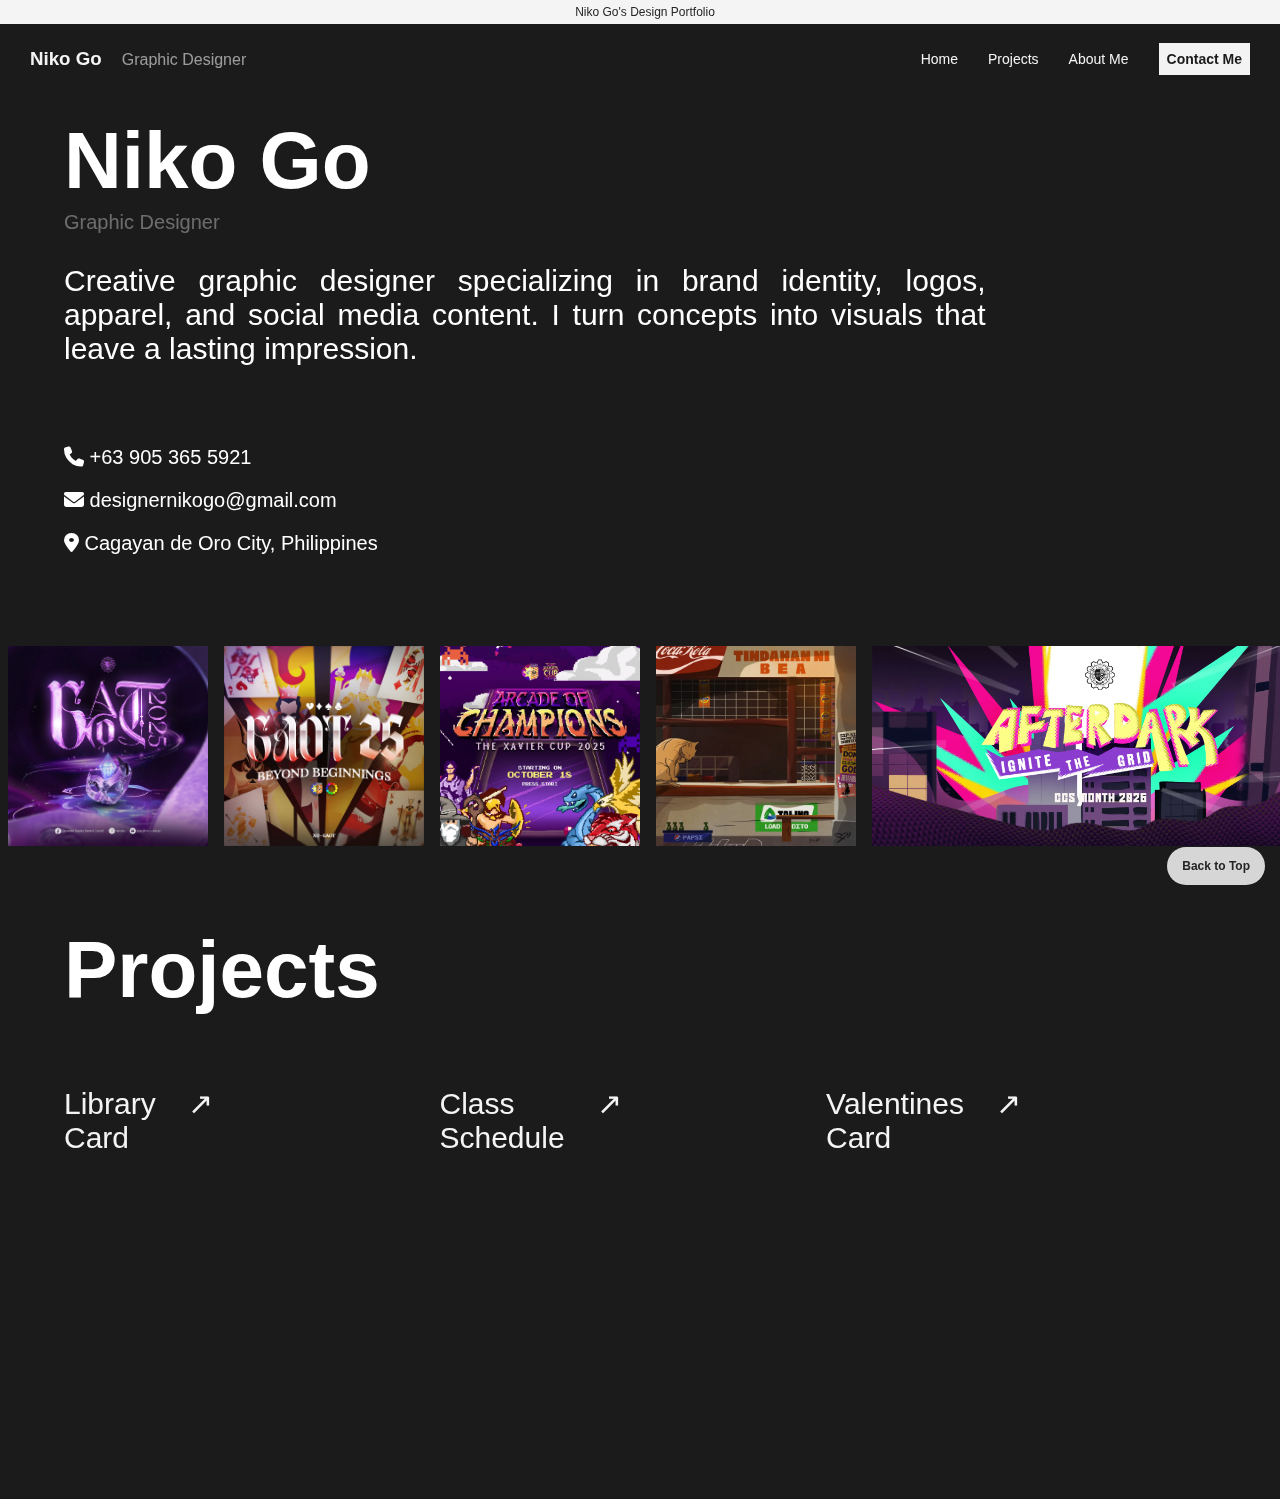
<file: index.html>
<!DOCTYPE html>
<html lang="en">
<head>
    <meta charset="UTF-8">
    <meta name="viewport" content="width=device-width, initial-scale=1.0">
    <title>Niko Go | Portfolio</title>
    <link rel="stylesheet" href="indecss.css">
    <link rel="stylesheet" href="https://cdnjs.cloudflare.com/ajax/libs/font-awesome/6.5.1/css/all.min.css">
</head>

<body>

    <nav class="navbar">

        <p class="title"> Niko Go's Design Portfolio </p>

        <div class="nav-row">
            <div class="brand">
                <h3 class="name"> Niko Go </h3>
                <p class = "designer"> Graphic Designer </p>
            </div>
            

            <ul class="navoptions">
                <li><a href="#content" class="home">Home</a></li>
                <li><a href="#projects" class="projects">Projects</a></li>
                <li><a href="idindex.html"  class="about">About Me</a></li>
                <li><a href="mailto:designernikogo@gmail.com" class="contact">Contact Me</a></li>
            </ul>
        </div>
    </nav>

    <main id="content" class="content">
        <h1>Niko Go</h1>

        <p class="gd">Graphic Designer</p>

        <p class="desc">Creative graphic designer specializing in brand identity, logos, apparel, and social media content. I turn concepts into
        visuals that leave a lasting impression.</p>

        <ul class="socials">
            <li>
                <i class="fa-solid fa-phone"></i>
                +63 905 365 5921
            </li>
            <li>
                <i class="fa-solid fa-envelope"></i>
                designernikogo@gmail.com
            </li>
            <li>
                <i class="fa-solid fa-location-dot"></i>
                Cagayan de Oro City, Philippines
            </li>
        </ul>
    </main>

    <aside class="marquee-container">
        <div class="marquee-content">
            <img src="Projects/GAOT 2.webp" alt="1">
            <img src="Projects/GAOT.webp" alt="2">
            <img src="Projects/TXC.webp" alt="3">
            <img src="Projects/MAGIS ASSEMBLY.webp" alt="4">
            <img src="Projects/CCS MONTH HEADER.webp" alt="5">
            <img src="Projects/1 Cover.webp" alt="6">
            <img src="Projects/COVER PHOTO.webp" alt="7">
            <img src="Projects/CSG LOGO PFP.webp" alt="8">
        </div>
    </aside>

    <div id= "projects"  class="prjcts">
        <h1 class="prjcts_title"> Projects </h1>

        <ul class="prjects_ul">
            <li><a href="idindex.html" class="prjcts_librarycard"> Library Card </a></li>

            <p class="librarycard_desc"> A personal “about me” webpage designed like a digital library card, showcasing my profile,
                skills, and background in a
                clean and creative layout.</p>

            <li><a href="schedindex.html" class="prjcts_schedule"> Class Schedule </a></li>

            <p class="schedule_desc">A responsive class schedule built without using tables, demonstrating structured layout design
                using modern CSS techniques.</p>

            <li><a href="valentinescard.html" class="prjcts_valentinescard"> Valentines Card </a></li>

            <p class="valcard_desc">A simple interactive digital Valentine’s card featuring creative design, thoughtful styling, and a touch of animation
            for a heartfelt experience.</p>
        </ul>

    </div>

    <div class="empty"></div>

    <div id="back" class="backtotop"> <a href="#content">
        <p> Back to Top </p>
    </a></div>

</body>
<script src="indexjs.js"> </script>

</html>
</file>
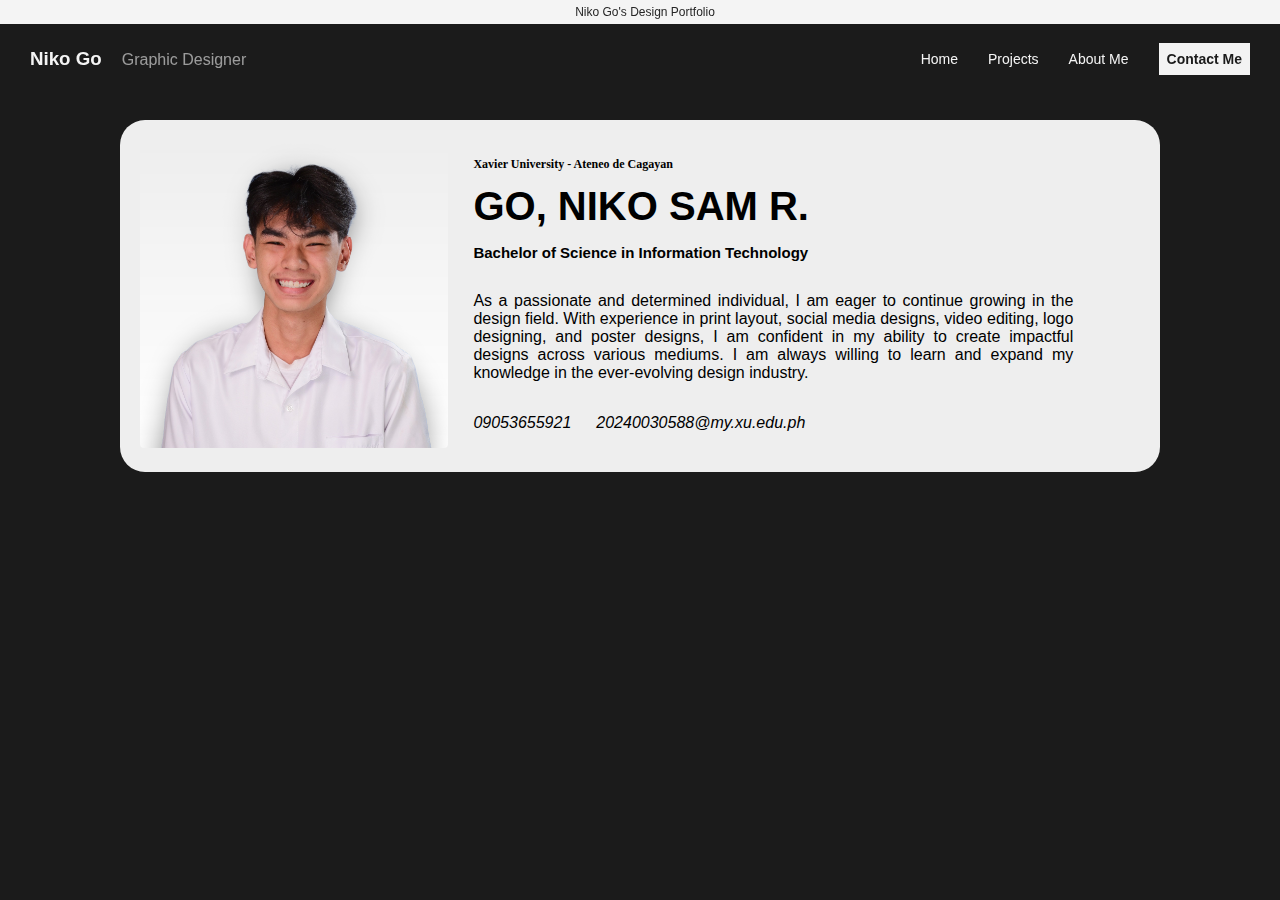
<file: idindex.html>
<!DOCTYPE html>
<html lang="en">

<head>
    <meta charset="UTF-8">
    <meta name="viewport" content="width=device-width, initial-scale=1.0">
    <link rel="stylesheet" href="idstyle.css">
</head>

<body>

    <nav class="navbar">
    
        <p class="title"> Niko Go's Design Portfolio </p>
    
        <div class="nav-row">
            <div class="brand">
                <h3 class="name"> Niko Go </h3>
                <p class="designer"> Graphic Designer </p>
            </div>
    
    
            <ul class="navoptions">
                <li><a href="index.html" class="home">Home</a></li>
                <li><a href="index.html#projects" class="projects">Projects</a></li>
                <li><a href="idindex.html" class="about">About Me</a></li>
                <li><a href="#" class="contact">Contact Me</a></li>
            </ul>
        </div>
    </nav>

    <main class="container">
        <div class="pic">
            <img src="2x2 Pic.png" alt="Student Photo">
        </div>

        <div class="info">
            <h3 class="XU">Xavier University - Ateneo de Cagayan</h3>
            <h1 class="Name">GO, NIKO SAM R.</h1>
            <h3 class="course">Bachelor of Science in Information Technology</h3>
            <p class="desc">
                As a passionate and determined individual, I am eager to continue growing in the design field. With experience in print
                layout, social media designs, video editing, logo designing, and poster designs, I am confident in my ability to create
                impactful designs across various mediums. I am always willing to learn and expand my knowledge in the ever-evolving
                design industry.
            </p>
            <div class="deets">            
                <p class="number"><i>09053655921</i></p>
                <p class="email"><i>20240030588@my.xu.edu.ph</i></p>
            </div>

        </div>
    </main>

</body>

<script>
         let lastScrollTop = 0;
            const navbar = document.querySelector(".navbar");
            const back = document.querySelector(".backtotop");

            window.addEventListener("scroll", function () {
                let currentScroll = window.pageYOffset || document.documentElement.scrollTop;

                if (currentScroll > lastScrollTop) {
                    navbar.classList.add("hide");
                    back.classList.remove("hide");
                } else {
                    navbar.classList.remove("hide");
                    back.classList.add("hide");
                }

                lastScrollTop = currentScroll <= 0 ? 0 : currentScroll;
            });
</script>

</html>
</file>
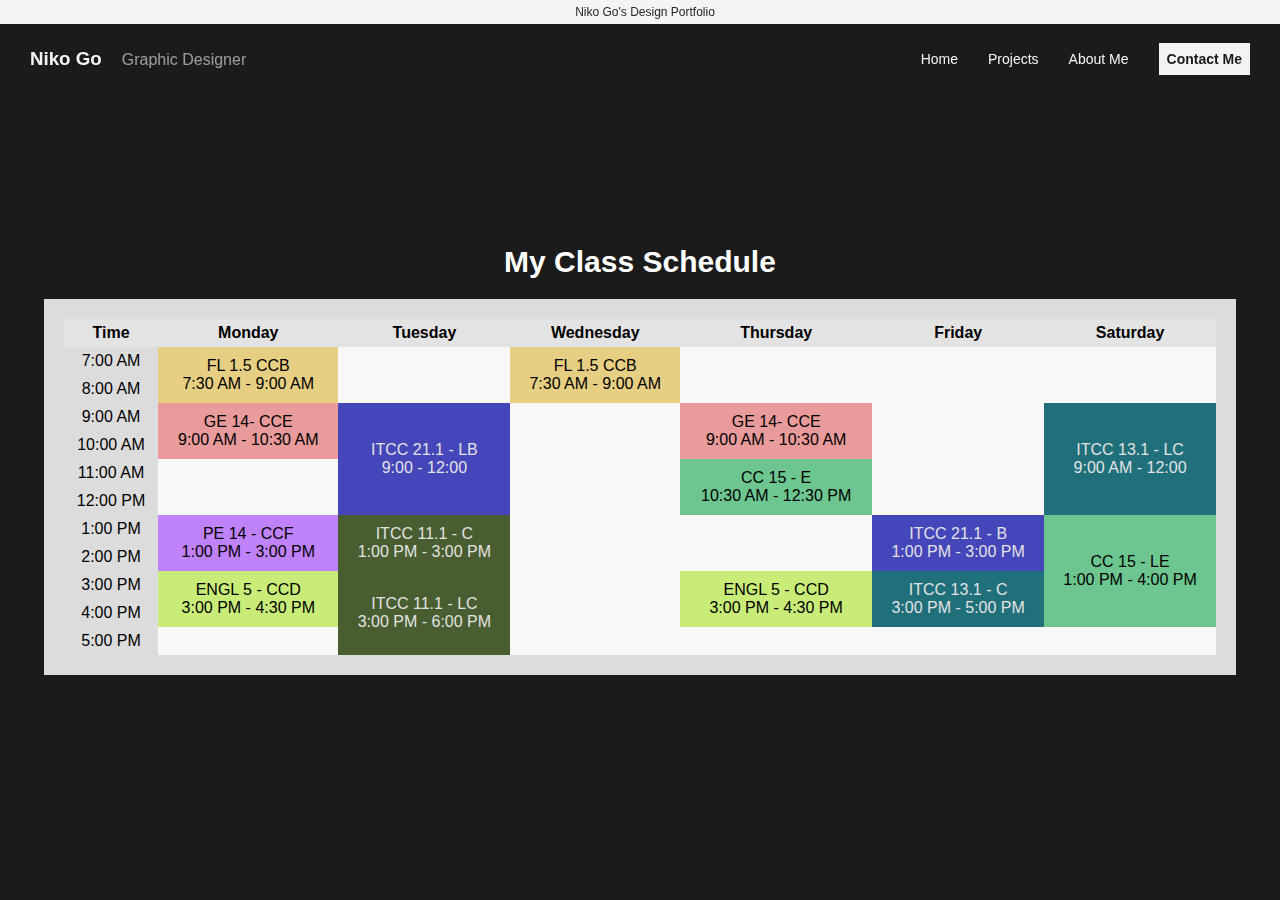
<file: schedindex.html>
<!DOCTYPE html>
<html lang="en">
<head>
    <meta charset="UTF-8">
    <meta name="viewport" content="width=device-width, initial-scale=1.0">
    
    <title>My Class Schedule</title>
    <link rel="stylesheet" href="style.css">

</head>


<body>

    <nav class="navbar">
    
        <p class="title"> Niko Go's Design Portfolio </p>
    
        <div class="nav-row">
            <div class="brand">
                <h3 class="name"> Niko Go </h3>
                <p class="designer"> Graphic Designer </p>
            </div>
    
    
            <ul class="navoptions">
                <li><a href="index.html" class="home">Home</a></li>
                <li><a href="index.html#projects" class="projects">Projects</a></li>
                <li><a href="idindex.html" class="about">About Me</a></li>
                <li><a href="#" class="contact">Contact Me</a></li>
            </ul>
        </div>
    </nav>
    
    <h1 class="myclasssched">My Class Schedule</h1>
    <div class="container"> 
        <table class="table">
            <tr>
                <th>Time</th>
                <th>Monday</th>
                <th>Tuesday</th>
                <th>Wednesday</th>
                <th>Thursday</th>
                <th>Friday</th>
                <th>Saturday</th>
            </tr>
            <tr>
                <td>7:00 AM</td>
                <td rowspan="2" class="FL">FL 1.5 CCB <br> 7:30 AM - 9:00 AM</td>
                <td class="empty"></td>
                <td rowspan="2" class="FL">FL 1.5 CCB <br> 7:30 AM - 9:00 AM</td>
                <td class="empty"></td>
                <td class="empty"></td>
                <td class="empty"></td>
            </tr>
            <tr>
                <td>8:00 AM</td>
                <td class="empty"></td>
                <td class="empty"></td>
                <td class="empty"></td>
                <td class="empty"></td>
            </tr>
            <tr>
                <td>9:00 AM</td>
                <td rowspan="2"class="GE14">GE 14- CCE <br> 9:00 AM - 10:30 AM</td>
                <td rowspan="4"class="ITCC21">ITCC 21.1 - LB <br> 9:00 - 12:00</td>
                <td class="empty"></td>
                <td rowspan="2"class="GE14">GE 14- CCE <br> 9:00 AM - 10:30 AM</td>
                <td class="empty"></td>
                <td rowspan="4"class="ITCC13">ITCC 13.1 - LC <br> 9:00 AM - 12:00</td>
            </tr>
            <tr>
                <td>10:00 AM</td>
                <td class="empty"></td>
                <td class="empty"></td>
            </tr>
            <tr>
                <td>11:00 AM</td>
                <td class="empty"></td>
                <td class="empty"></td>
                <td rowspan="2"class="CC15"> CC 15 - E <br> 10:30 AM - 12:30 PM</td>
                <td class="empty"></td>
            </tr>
            <tr>
                <td>12:00 PM</td>
                <td class="empty"></td>
                <td class="empty"></td>
                <td class="empty"></td>
            </tr>
            <tr>
                <td>1:00 PM</td>
                <td rowspan="2" class="PE"> PE 14 - CCF <br> 1:00 PM - 3:00 PM</td>
                <td rowspan="2"class="ITCC11"> ITCC 11.1 - C <br> 1:00 PM - 3:00 PM</td>
                <td class="empty"></td>
                <td class="empty"></td>
                <td rowspan="2"class="ITCC21"> ITCC 21.1 - B <br> 1:00 PM - 3:00 PM</td>
                <td rowspan="4"class="CC15"> CC 15 - LE <br> 1:00 PM - 4:00 PM</td>
            </tr>
            <tr>
                <td>2:00 PM</td>
                <td class="empty"></td>
                <td class="empty"></td>
            </tr>
            <tr>
                <td>3:00 PM</td>
                <td rowspan="2"class="ENGL5"> ENGL 5 - CCD <br> 3:00 PM - 4:30 PM</td>
                <td rowspan="3"class="ITCC11"> ITCC 11.1 - LC <br> 3:00 PM - 6:00 PM</td>
                <td class="empty"></td>
                <td rowspan="2"class="ENGL5"> ENGL 5 - CCD <br> 3:00 PM - 4:30 PM</td>
                <td rowspan="2"class="ITCC13"> ITCC 13.1 - C  <br> 3:00 PM - 5:00 PM</td>
            </tr>
            <tr>
                <td>4:00 PM</td>
                <td class="empty"></td>
            </tr>
            <tr>
                <td>5:00 PM</td>
                <td class="empty"></td>
                <td class="empty"></td>
                <td class="empty"></td>
                <td class="empty"></td>
                <td class="empty"></td>
            </tr>
        </table>

    </div>
</body>


</html>
</file>
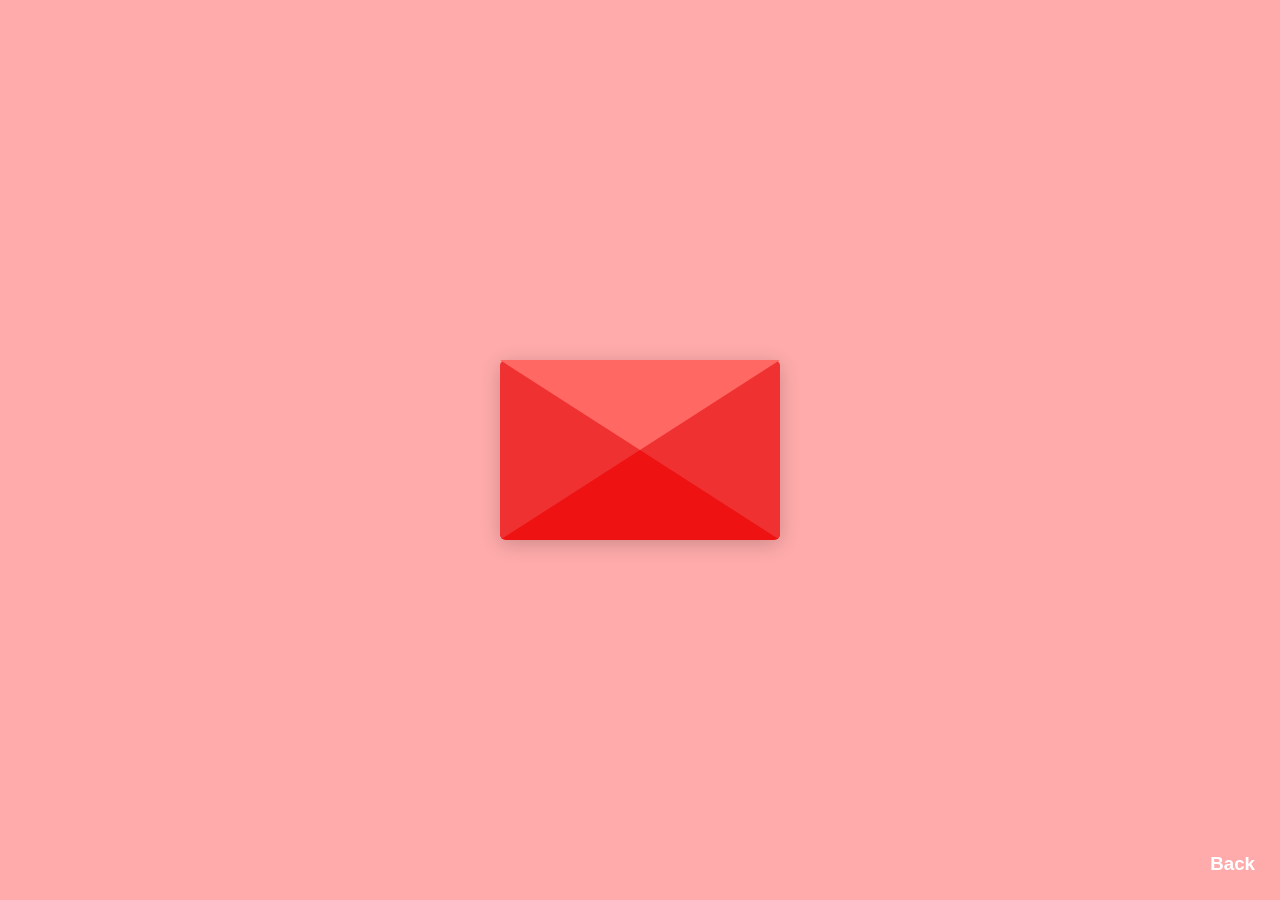
<file: valentinescard.html>
<!DOCTYPE html>
<html lang="en">

<head>
    <meta charset="UTF-8">
    <meta name="viewport" content="width=device-width, initial-scale=1.0">
    <link rel="stylesheet" href="valentinescard.css">
    <title>Happy Valentines!</title>
</head>

<body>
    <div class="container">
        <div class="envelope-wrapper" id="wrapper">
            <div id="envelope">
                <div class="front flap"></div>
                <div class="front pocket"></div>
            </div>
        </div>

        <div class="message" id="valentineMessage">
            <h2>Happy Valentine's Day!</h2>
            <p>I was thinking about everything we’ve been through lately, and it hit me how much I’ve come to rely on
                you. You aren’t just someone I love; you’re the person who makes the good days better and the hard days
                actually manageable. Thank you for being my constant, my confidant, and my favorite place to come home
                to. Happy Valentine’s Day—I can't wait for all the chapters we haven't written yet <br><br> - Niko Go
            </p>
        </div>
    </div>

    <h3> <a href="index.html"> Back </a> </h3>
</body>
<script src="valentinescard.js"></script>

</html>
</file>
<file: indecss.css>
html{
    scroll-behavior: smooth;
}

body {
    margin: 0;
    width: 100%;
    min-height: 100vh;
    font-family: Helvetica, sans-serif;
    background-color: rgb(27, 27, 27);
    display: flex;
    flex-direction: column;
    align-items: center;
    justify-content: flex-start;
    overflow-x: hidden;
}

.navbar {
    position: fixed;
    top: 0;
    width: 100%;
    display: flex;
    flex-direction: column;
    padding: 0 30px;
    z-index: 999;
    transition: transform 0.3s ease-in-out;
}

.nav-row{
    display: flex;
    justify-content: space-between;
    align-items: center;
    padding: 0 30px;
}

.navoptions, a{
    text-decoration: none;
    align-items: baseline;
    display: flex;
    list-style: none;
    gap: 30px;
    color: rgb(244, 244, 244);
}

.navbar ul li {
    font-size: 14px;
    cursor: pointer;
    white-space: nowrap;
}

.contact{
    color: rgb(27, 27, 27);
    font-weight: bold;
    background-color: rgb(243, 243, 243);
    padding: 8px 8px 8px 8px;
}

.contact:hover{
    color: rgb(243, 243, 243);
    background-color: rgb(86, 86, 86);
}

.navbar ul li:not(.contact) a:hover{
    color: rgb(126, 126, 126);
}


.brand{
    gap: 20px;
    align-items: baseline;
    display: flex;
}

.name {
    color: rgb(244, 244, 244);
    padding: 5px 0;
}

.designer {
    color: rgba(245, 245, 245, 0.59);
}

.title {
    margin: 0;
    padding: 5px;
    text-align: center;
    width: 100%;
    font-size: 12px;
    color: rgb(37, 37, 37);
    background-color: rgb(244, 244, 244);
}

.navbar.hide {
    transform: translateY(-100%);
}

.marquee-container {
    width: 100%;
    overflow-x: auto;
    overflow-y: hidden;
    scrollbar-width: none;
    cursor: grab;
    user-select: none;
}

.marquee-container:active {
    cursor: grabbing;   
}

.marquee-content {
    display: flex;
    width: max-content;
    flex-wrap: nowrap;
}

.marquee-content img {
    height: 200px;
    margin: 25px 8px;
    z-index: -1;
}

.content{
    width: 90%;
}

.content h1{
    margin-top: 10%;
    font-size: 80px;
    color: white;
}

.gd{
    margin-top: -50px;
    font-size: 20px;
    color: rgba(255, 255, 255, 0.355);
}

.desc{
    text-align: justify;
    font-style: normal;
    font-size: 30px;
    color: white;
    padding-left: 0;
    padding-right: 20%;
}

.socials {
    padding: 50px 0;
    list-style: none;
    display: flex;
    gap: 20px;
    flex-direction: column;
    color: white;
}

.socials li{
    font-size: 20px;
}

.prjcts {
    display: flex;
    flex-wrap: nowrap;
    flex-direction: column;
    width: 90%;
    align-items: start;
}

.prjcts_title {
    color: white;
    font-size: 80px;
}

.prjcts ul {
    width: 100%;
    display: flex;
    list-style: none;
    align-items: start;
    padding: 0;
    gap: 25px;
    justify-content: space-between;
    color: white;
}

.prjcts a{
    font-size: 30px;
    transition: 0.3s ease-in-out;
}

.prjcts_librarycard:hover {
    color: rgb(255, 230, 119);
    transition: 0.3s ease-in-out;
    font-size: 50px;
    opacity: 1;
}

.prjects_ul li:hover+.librarycard_desc {
    opacity: 1;
}

.librarycard_desc {
    opacity: 0;
    font-size: 20px;
    transition: opacity 0.3s ease-in-out;
}

.prjcts_schedule:hover {
    color: rgb(255, 230, 119);
    transition: 0.3s ease-in-out;
    font-size: 50px;
    opacity: 1;
}

.prjects_ul li:hover+.schedule_desc {
    opacity: 1;
}

.schedule_desc {
    opacity: 0;
    font-size: 20px;
    transition: opacity 0.3s ease-in-out;
}

.prjcts_valentinescard:hover {
    color: rgb(255, 230, 119);
    transition: 0.3s ease-in-out;
    font-size: 50px;
    opacity: 1;
}

.prjects_ul li:hover+.valcard_desc {
    opacity: 1;
}

.valcard_desc {
    opacity: 0;
    font-size: 20px;
    transition: opacity 0.3s ease-in-out;
}

.prjcts_librarycard:after {
    content: "↗";
    margin-left: 2px;
    display: inline-block;
}

.prjcts_schedule:after {
    content: "↗";
    margin-left: 2px;
    display: inline-block;
}

.prjcts_valentinescard:after {
    content: "↗";
    margin-left: 2px;
    display: inline-block;
}

.empty {
    width: 90%;
    height: 150px;
}

.backtotop{
    display: flex;
    justify-content: center;
    width: fit-content;
    position: fixed;
    color: rgb(37, 37, 37);
    background-color: rgba(255, 255, 255, 0.823);
    bottom: 15px;
    right: 15px;
    border-radius: 25px;
    transition: transform 0.3s ease-in-out;
}

.backtotop{
    color: rgb(37, 37, 37);
    font-weight: bold;
    font-size: 12px;
    padding: 0px 15px 0 15px;
}

.backtotop p{
    color: rgb(37, 37, 37);
}

.backtotop.hide{
    transform: translateY(150%);
}


@media (max-width: 768px) {

    .name {
        display: none;
        padding: 0;
        font-size: 20px;
        flex-wrap: nowrap;
    }

    .designer {
        display: none;
    }

     .navbar {
        top: 0;
        width: 100%;
        flex-direction: column;
        padding: 0;
    }

    .nav-row {
        display: flex;
        justify-content: center;
        align-items: center;
        padding: 0 15px;
        width: 100%;
    }

    .navoptions {
        padding: 0;
        gap: 25px;
        flex-wrap: nowrap;
        flex-direction: row;
        justify-content: space-between;
    }

    .navbar ul li {
        font-size: 12px;
    }

    .content h1 {
        margin-top: 25%;
        font-size: 60px;
    }

    .gd {
        margin-top: -35px;
        font-size: 16px;
    }

    .desc {
        font-size: 18px;
        padding-right: 10px;
        text-align: justify;
    }

    .marquee-content img {
        height: 150px;
    }

    .socials {
        gap: 10px;
    }

    .socials li {
        font-size: 15px;
    }

    .prjcts_title {
        font-size: 50px;
    }
    
    .prjects_ul {
        flex-direction: column;
        font-size: 1px;
    }

    .librarycard_desc {
        opacity: 100;
        font-size: 15px;
    }

    .prjcts_librarycard:hover {
        font-size: 45px;
    }
        
    .schedule_desc {
        opacity: 100;
        font-size: 15px;
    }
    
    .prjcts_schedule:hover {
        font-size: 45px;
    }

    .valcard_desc {
        opacity: 100;
        font-size: 15px;
    }

    .prjcts_valentinescard:hover {
        font-size: 45px;
    }
}
</file>
<file: idstyle.css>
body {
    margin: 0;
    width: 100%;
    min-height: 100vh;
    font-family: Helvetica, sans-serif;
    background-color: rgb(27, 27, 27);
    display: flex;
    flex-direction: column;
    align-items: center;
    justify-content: flex-start;
    overflow-x: hidden;
}
/*NAV*/
.navbar {
    position: fixed;
    top: 0;
    width: 100%;
    display: flex;
    flex-direction: column;
    padding: 0 30px;
    z-index: 999;
    transition: transform 0.3s ease-in-out;
}

.nav-row {
    display: flex;
    justify-content: space-between;
    align-items: center;
    padding: 0 30px;
}

.navoptions,
a {
    text-decoration: none;
    align-items: baseline;
    display: flex;
    list-style: none;
    gap: 30px;
    color: rgb(244, 244, 244);
}

.navbar ul li {
    font-size: 14px;
    cursor: pointer;
    white-space: nowrap;
}

.contact {
    color: rgb(27, 27, 27);
    font-weight: bold;
    background-color: rgb(243, 243, 243);
    padding: 8px 8px 8px 8px;
}

.contact:hover {
    color: rgb(243, 243, 243);
    background-color: rgb(86, 86, 86);
}

.navbar ul li:not(.contact) a:hover {
    color: rgb(126, 126, 126);
}


.brand {
    gap: 20px;
    align-items: baseline;
    display: flex;
}

.name {
    color: rgb(244, 244, 244);
    padding: 5px 0;
}

.designer {
    color: rgba(245, 245, 245, 0.59);
}

.title {
    margin: 0;
    padding: 5px;
    text-align: center;
    width: 100%;
    font-size: 12px;
    color: rgb(37, 37, 37);
    background-color: rgb(244, 244, 244);
}

/* CONTENT */
.container {
    margin-top: 120px;
    /* space for fixed header + nav */
    padding: 20px;
    display: flex;
    gap: 25px;
    align-items: center;
    background-color: rgba(248, 248, 248, 0.956);
    max-width: 1000px;
    margin-left: auto;
    margin-right: auto;
    border-radius: 25px;
}

/* IMAGE */
.pic img {
    width: 100%;
    max-width: 2500px;
    height: auto;
    border-radius: 4px;
}

/* INFO */
.info {
    display: flex;
    flex-direction: column;
}

.XU{
    width: 100%;
    font-size: 12px;
    font-family: serif;
    font-style: normal;
}

.Name {
    font-size: 2.5rem;
    margin: 0;
}

.course {
    font-size: 15px;
}

.desc {
    text-align: justify;
    width: 90%;
}

.deets {
    display: flex;
    gap: 25px;
}

/* ✅ MOBILE FIX */
@media (max-width: 768px) {

        .name {
            display: none;
                padding: 0;
                font-size: 20px;
                flex-wrap: nowrap;
            }
        
            .designer {
                display: none;
            }

    .navbar {
            top: 0;
            width: 100%;
            flex-direction: column;
            padding: 0;
        }
    
        .nav-row {
            display: flex;
            justify-content: center;
            align-items: center;
            padding: 0 15px;
            width: 100%;
        }
    
        .navoptions {
            padding: 0;
            gap: 25px;
            flex-wrap: nowrap;
            flex-direction: row;
            justify-content: space-between;
        }
    
        .navbar ul li {
            font-size: 12px;
        }
    
        .content h1 {
            margin-top: 25%;
            font-size: 60px;
        }
    
        .gd {
            margin-top: -35px;
            font-size: 16px;
        }
    
        .desc {
            font-size: 18px;
            padding-right: 10px;
            text-align: justify;
        }

    .pic {
        max-width: 350px;
    }

    .XU {
        text-align: left;
    }

    .container {
        width: 80%;
        padding: 50px;
        flex-direction: column;
        text-align: center;
    }

    .Name {
        font-size: 2rem;
        text-align: left;
    }

    .course {
        font-size: 12px;
        text-align: left;
    }

    .desc {
        text-align: left;
        margin: 10% 0 10% 0;
    }

    .deets {
        gap: 10px;
        align-items: first baseline;
        flex-direction: column;
    }

    .deets p {
        margin: 0;
        padding: 0;
    }
}
</file>
<file: style.css>
body {
    margin: 0;
    width: 100%;
    min-height: 100vh;
    font-family: Helvetica, sans-serif;
    background-color: rgb(27, 27, 27);
    display: flex;
    flex-direction: column;
    align-items: center;
    justify-content: center;
    overflow-x: hidden;
}

.navbar {
    position: fixed;
    top: 0;
    width: 100%;
    display: flex;
    flex-direction: column;
    padding: 0 30px;
    z-index: 999;
    transition: transform 0.3s ease-in-out;
}

.nav-row {
    display: flex;
    justify-content: space-between;
    align-items: center;
    padding: 0 30px;
}

.navoptions,
a {
    text-decoration: none;
    align-items: baseline;
    display: flex;
    list-style: none;
    gap: 30px;
    color: rgb(244, 244, 244);
}

.navbar ul li {
    font-size: 14px;
    cursor: pointer;
    white-space: nowrap;
}

.contact {
    color: rgb(27, 27, 27);
    font-weight: bold;
    background-color: rgb(243, 243, 243);
    padding: 8px 8px 8px 8px;
}

.contact:hover {
    color: rgb(243, 243, 243);
    background-color: rgb(86, 86, 86);
}

.navbar ul li:not(.contact) a:hover {
    color: rgb(126, 126, 126);
}


.brand {
    gap: 20px;
    align-items: baseline;
    display: flex;
}

.name {
    color: rgb(244, 244, 244);
    padding: 5px 0;
}

.designer {
    color: rgba(245, 245, 245, 0.59);
}

.title {
    margin: 0;
    padding: 5px;
    text-align: center;
    width: 100%;
    font-size: 12px;
    color: rgb(37, 37, 37);
    background-color: rgb(244, 244, 244);
}

.container {
    width: 100%;
    max-width: 90%;
    margin-left: auto;
    margin-right: auto;
    padding: 20px;
    background-color: rgb(220, 220, 220);
    display: flex;
    flex-direction: column;
    overflow-x: auto;
}

.myclasssched {
    color: white    ;
    max-width: 100vw;
    font-size: 30px;
    justify-content: center;
    top: 0;
    font-size: bold;
    display: flex;
}

.table{
    border: none;
    border-collapse: collapse;
    border-spacing: 0;
}

.table th{
    padding: 5px;
    background-color: #e4e3e3;
}

.table td{
    
    text-align: center;
    align-items: center;
    justify-content: center;
    padding: 5px;
}

.empty{
    background-color: rgb(248, 248, 248);
}

.FL{
    background-color: rgb(230, 206, 130);
}

.GE14{
    background-color: rgb(233, 154, 154);
}

.PE{
    background-color: rgb(192, 130, 250);
}

.ENGL5 {
    background-color: rgb(201, 236, 121);
}

.ITCC21{
    color: #e4e3e3;
    background-color: rgb(70, 70, 187);
}

.ITCC13{
    color: #e4e3e3;
    background-color: rgb(31, 112, 123);
}

.ITCC11{
    color: #e4e3e3;
    background-color: rgb(72, 93, 48);
}

.CC15{
    background-color: rgb(109, 197, 143);
}

@media (max-width: 600px) {

    .table th,
    .table td {
        padding: 3px 5px;
        font-size: 10px;
    }

        .name {
        display: none;
        padding: 0;
        font-size: 20px;
        flex-wrap: nowrap;
    }

    .designer {
        display: none;
    }

     .navbar {
        top: 0;
        width: 100%;
        flex-direction: column;
        padding: 0;
    }

    .nav-row {
        display: flex;
        justify-content: center;
        align-items: center;
        padding: 0 15px;
        width: 100%;
    }

    .navoptions {
        padding: 0;
        gap: 25px;
        flex-wrap: nowrap;
        flex-direction: row;
        justify-content: space-between;
    }

    .navbar ul li {
        font-size: 12px;
    }
}
</file>
<file: valentinescard.css>
body {
    margin: 0;
    width: 100%;
    min-height: 100vh;
    font-family: Helvetica, sans-serif;
    background-color: rgb(255, 171, 171);
    display: flex;
    align-items: center;
    justify-content: center;
    overflow-x: hidden;
}

a {
    color: white;
    text-decoration: none;
    position: fixed;
    bottom: 25px;
    right: 25px;
}

a:hover {
    color: rgb(158, 158, 158);
}

.container {
    display: flex;
    flex-direction: row;
    align-items: center;
    justify-content: center;
    position: relative;
    width: 100%;
}

.envelope-wrapper {
    position: relative;
    transition: transform 0.8s ease-in-out;
    flex-shrink: 0;
    z-index: 2;
}

.envelope-wrapper.moved {
    transform: translateX(-200px);
}

#envelope {
    position: relative;
    height: 180px;
    width: 280px;
    background-color: #FF6863;
    border-radius: 6px;
    box-shadow: 0 4px 20px rgba(0, 0, 0, 0.2);
    cursor: pointer;
    transition: transform 0.3s ease;
}

#envelope:hover {
    transform: scale(1.05);
}

.front {
    position: absolute;
    top: 0;
    left: 0;
}

.flap {
    border-top: 98px solid #FF6863;
    border-left: 140px solid transparent;
    border-right: 140px solid transparent;
    z-index: 3;
    transform-origin: top;
    transition: transform 0.4s ease-in-out;
}

.moved .flap {
    transform: rotateX(180deg);
    z-index: 1;
}

.pocket {
    border-left: 140px solid #f03131;
    border-right: 140px solid #f03131;
    border-bottom: 90px solid rgb(238, 18, 18);
    border-top: 90px solid transparent;
    border-radius: 6px;
    z-index: 4;
}

.message {
    background-color: white;
    padding: 30px;
    border-radius: 10px;
    width: 350px;
    box-shadow: 10px 10px 20px rgba(0, 0, 0, 0.1);
    opacity: 0;
    visibility: hidden;
    position: absolute;
    transform: translateX(100px);
    transition: all 0.8s ease-in-out;
    z-index: 1;
    text-align: justify;
}

.message.is-visible {
    opacity: 1;
    visibility: visible;
    transform: translateX(200px);
}

@media (max-width: 768px) {
    .container {
        flex-direction: column;
    }

    .envelope-wrapper.moved {
        transform: translateY(-150px);
    }

    .message {
        width: 85%;
        transform: translateY(100px);
    }

    .message.is-visible {
        transform: translateY(180px);
    }
}

.heart {
    position: fixed;
    /* Ensures they stay relative to the screen */
    width: 15px;
    height: 15px;
    background-color: #f03131;
    transform: rotate(-45deg);
    pointer-events: none;
    z-index: 1000;
}

.heart::before,
.heart::after {
    content: "";
    position: absolute;
    width: 15px;
    height: 15px;
    background-color: #f03131;
    border-radius: 50%;
}

.heart::before {
    top: -8px;
    left: 0;
}

.heart::after {
    left: 8px;
    top: 0;
}

@keyframes floatUp {
    0% {
        transform: translateY(100vh) rotate(-45deg) scale(0);
        opacity: 0;
    }

    10% {
        opacity: 1;
    }

    100% {
        transform: translateY(-10vh) rotate(-45deg) scale(1.2);
        opacity: 0;
    }
}
</file>
